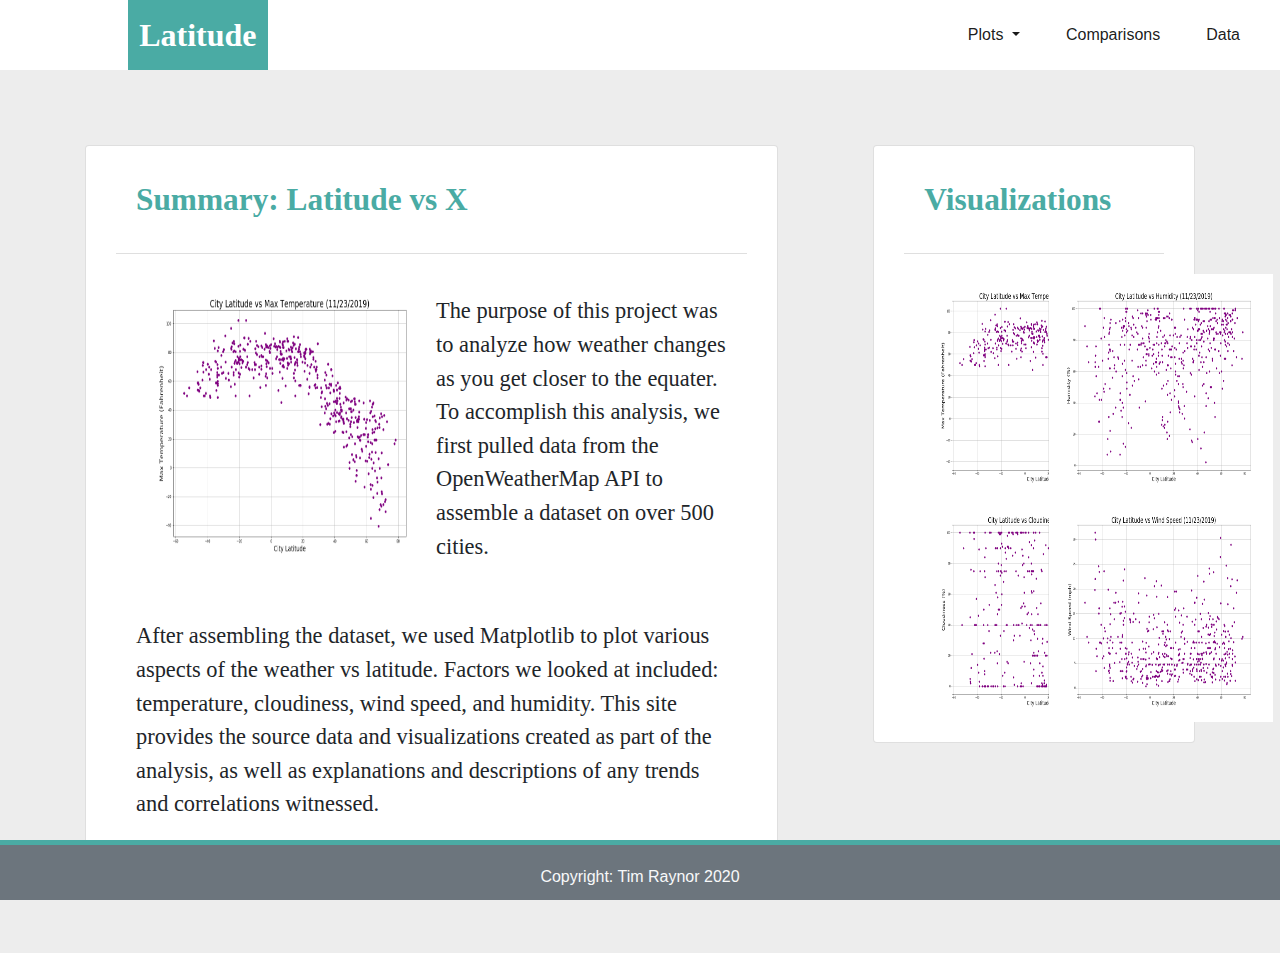
<file: Web Visualizations/index.html>
<!doctype html>
<html lang="en">

<head>

    <!-- Required meta tags -->
    <meta charset="utf-8">
    <meta name="viewport" content="width=device-width, initial-scale=1, shrink-to-fit=no">
    

    <!-- Bootstrap CSS -->
    <link rel="stylesheet" href="https://stackpath.bootstrapcdn.com/bootstrap/4.4.1/css/bootstrap.min.css" integrity="sha384-Vkoo8x4CGsO3+Hhxv8T/Q5PaXtkKtu6ug5TOeNV6gBiFeWPGFN9MuhOf23Q9Ifjh" crossorigin="anonymous">
    
    <!--My CSS-->
    <link rel="stylesheet" type="text/css" href="style.css">

    <title>Landing Page</title>

</head>

<body>

    <!-- Optional JavaScript -->
    <!-- jQuery first, then Popper.js, then Bootstrap JS -->
    <script src="https://code.jquery.com/jquery-3.4.1.slim.min.js" integrity="sha384-J6qa4849blE2+poT4WnyKhv5vZF5SrPo0iEjwBvKU7imGFAV0wwj1yYfoRSJoZ+n" crossorigin="anonymous"></script>
    <script src="https://cdn.jsdelivr.net/npm/popper.js@1.16.0/dist/umd/popper.min.js" integrity="sha384-Q6E9RHvbIyZFJoft+2mJbHaEWldlvI9IOYy5n3zV9zzTtmI3UksdQRVvoxMfooAo" crossorigin="anonymous"></script>
    <script src="https://stackpath.bootstrapcdn.com/bootstrap/4.4.1/js/bootstrap.min.js" integrity="sha384-wfSDF2E50Y2D1uUdj0O3uMBJnjuUD4Ih7YwaYd1iqfktj0Uod8GCExl3Og8ifwB6" crossorigin="anonymous"></script>

    <!--Navbar container-->
    <div class="container-fluid px-0">
        
        <!--Navbar Row-->
        <div class="row-fluid">
            <nav id=lat-nav class="navbar navbar-expand-lg navbar-light d-flex justify-content-between">
                <a class="navbar-brand" id="lat-brand" href="/">
                    Latitude
                </a>
                <ul class="navbar-nav">
                    <div class="row">
                        <div class="col">
                            <li class="nav-item dropdown active">
                                <a class="nav-link dropdown-toggle" href="#" id="navbarDropdown" role="button" data-toggle="dropdown" aria-haspopup="true" aria-expanded="true">
                                    Plots
                                </a>
                                <div class="dropdown-menu" aria-labelledby="navbarDropdown">
                                    <a class="dropdown-item" href="maxtemp.html">
                                        vs. MaxTemperature
                                    </a>
                                    <a class="dropdown-item" href="humidity.html">
                                        vs. Humidity
                                    </a>
                                    <a class="dropdown-item" href="comparisons.html">
                                        vs. Cloudiness
                                    </a>
                                    <a class="dropdown-item" href="windspeed.html">
                                        vs. Windspeed
                                    </a>
                                </div>
                            </li>
                        </div>
                        <div class="col">
                            <li class="nav-item active">
                                <a class="nav-link" href="comparisons.html">
                                    Comparisons
                                </a>
                            </li>
                        </div>
                        <div class="col">
                            <li class="nav-item active">
                                <a class="nav-link" href="data.html">
                                    Data
                                </a>
                            </li>
                        </div>
                    </div>
                </ul> 
            </nav>
        </div>
    
    </div> 
    <!--Navbar container-->

    <!--Description and Links Container-->
    <div class="container-fluid px-0">

        <div class = "row">
            <!--Column for Title/Description Card-->
            <div class="col-md-8 col-sm-12">
                <div class = "card" id="description">
                    <div class ="card-header" id="cardheader">
                        Summary: Latitude vs X
                    </div>
                    <div class="card-body">
                        <img src="Resources/LATvsMAXTEMP.png" id="landing-img">
                        <p>
                            The purpose of this project was to analyze how weather changes as you get closer to the equater. To accomplish this analysis, we first pulled data from the OpenWeatherMap API to assemble a dataset on over 500 cities.
                        </p>
                        <p>
                            After assembling the dataset, we used Matplotlib to plot various aspects of the weather vs latitude. Factors we looked at included: temperature, cloudiness, wind speed, and humidity. This site provides the source data and visualizations created as part of the analysis, as well as explanations and descriptions of any trends and correlations witnessed.
                        </p>
                    </div>
                </div>
            </div> 
            <!--Column for Title/Description Card-->
            
            <!--Column for Visualizations Card(s)-->
            <div class = "col-md-4 col-sm-12">
                
                <!--Visualizations Card for large screens-->
                <div class="vcard-large">
                    <div class = "card" id="visualizations">
                        <div class ="card-header" id="cardheader">
                            Visualizations
                        </div>
                        <div class="card-body">
                            <div class = "row">
                                <div class = "col-md-6">
                                    <a href="maxtemp.html">
                                        <img alt="Latitude vs Max Temperature" layout="flex-item" src="Resources/LATvsMAXTEMP.png" style="float:left; width:10em; height:10em">
                                    </a>
                                </div>
                                <div class="col-md-6">
                                    <a href="humidity.html">
                                        <img alt="Latitude vs Humidity" layout="flex-item" src="Resources/LATvsHUMIDITY.png" style="float:left; width:10em; height:10em">
                                    </a>
                                </div>
                            </div>
                            <div class = "row">
                                <div class = "col-md-6">
                                    <a href="cloudiness.html">
                                        <img alt="Latitude vs Cloudiness" layout="flex-item" src="Resources/LATvsCLOUDINESS.png" style="float:left; width:10em; height:10em">
                                    </a>
                                </div>
                                <div class = "col-md-6">
                                    <a href="windspeed.html">
                                        <img alt="Latitude vs Wind Speed" layout="flex-item" src="Resources/LATvsWINDSPEED.png" style="float:left; width:10em; height:10em">
                                    </a>
                                </div>
                            </div>
                        </div>
                    </div>
                </div>
                <!--Visualizations Card for large screens-->

                <!--Visualizations Card for small screens-->
                <div class="vcard-small">
                    <div class = "card">
                        <div class ="card-header">
                            Visualizations
                        </div>
                        <div class="card-body">
                            <div class = "row">
                                <div class = "column">
                                    <a href="maxtemp.html">
                                        <img alt="Latitude vs Max Temperature" layout="flex-item" src="Resources/LATvsMAXTEMP.png" style="float:left; width:8em; height:8em">
                                    </a>
                                </div>
                                <div class="column">
                                    <a href="humidity.html">
                                        <img alt="Latitude vs Humidity" layout="flex-item" src="Resources/LATvsHUMIDITY.png" style="float:left; width:8em; height:8em">
                                    </a>
                                </div>
                                <div class = "column">
                                    <a href="cloudiness.html">
                                        <img alt="Latitude vs Cloudiness" layout="flex-item" src="Resources/LATvsCLOUDINESS.png" style="float:left; width:8em; height:8em">
                                    </a>
                                </div>
                                <div class = "column">
                                    <a href="windspeed.html">
                                        <img alt="Latitude vs Wind Speed" layout="flex-item" src="Resources/LATvsWINDSPEED.png" style="float:left; width:8em; height:8em">
                                    </a>
                                </div>
                            </div>
                        </div>
                    </div>
                </div>
                <!--Visualizations Card for small screens-->

            </div>
            <!--Column for Visualizations Card(s)-->
        </div>

    </div>
    <!--Description and Links Container-->
        
    <!--Container for Footer-->
    <div class = "Container-fluid px-0">
        <footer class="site-footer bg-secondary text-light d-flex justify-content-center fixed-bottom" style="border-top: 5px solid #4AABA4; height:60px">
            <p>Copyright: Tim Raynor 2020</p>
        </footer>
    </div>
    <!--Container for Footer-->

</body>

</html>
</file>
<file: Web Visualizations/style.css>
body {
    background-color: #EDEDED;
}

#description {
    margin-left: 85px;
    margin-top: 75px;
    margin-right: 65px;
    margin-bottom: 75px;
    font-family: Georgia, 'Times New Roman', Times, serif;
    font-size: 1.4em;
    padding-left: 30px;
    padding-right: 30px;            
}

#cardheader {
    background-color: #FFFFFF;
    color: #4AABA4;
    font-size: 1.4em;
    font-weight: bold;
    padding-top: 30px;
    padding-bottom: 30px;
}

#visualizations {
    margin-left: 0px;
    margin-top: 75px;
    margin-right: 85px;
    margin-bottom: 75px;
    font-family: Georgia, 'Times New Roman', Times, serif;
    font-size: 1.4em;
    font-weight: bold;
    color: #4AABA4;
    padding-left: 30px;
    padding-right: 30px;
}

#lat-nav {
    background-color: #FFFFFF;
    margin: 0px;
    padding: 0px;
    border: 0px;
    padding-right: 2em; 
}

#landing-img {
    float:left; 
    width:300px; 
    height:300px;
}

p {
    padding-bottom: 20px;
    padding-top: 20px;
}

#lat-brand {
    background-color: #4AABA4;
    color: #FFFFFF;
    font-family:Georgia, 'Times New Roman', Times, serif;
    font-weight: bold;
    font-size: 2em;
    padding: 0.35em;
    border: 0px;
    margin: 0px;
    margin-left: 4em;
    transition: ease all .5s;
}

@media (max-width:800px) {
    .vcard-large {
        display: none;
    }

    #lat-brand {
        margin-left: 1.5em;
    }
}

@media(min-width:799px) {
    .vcard-small {
        display: none;
    }
}
</file>
